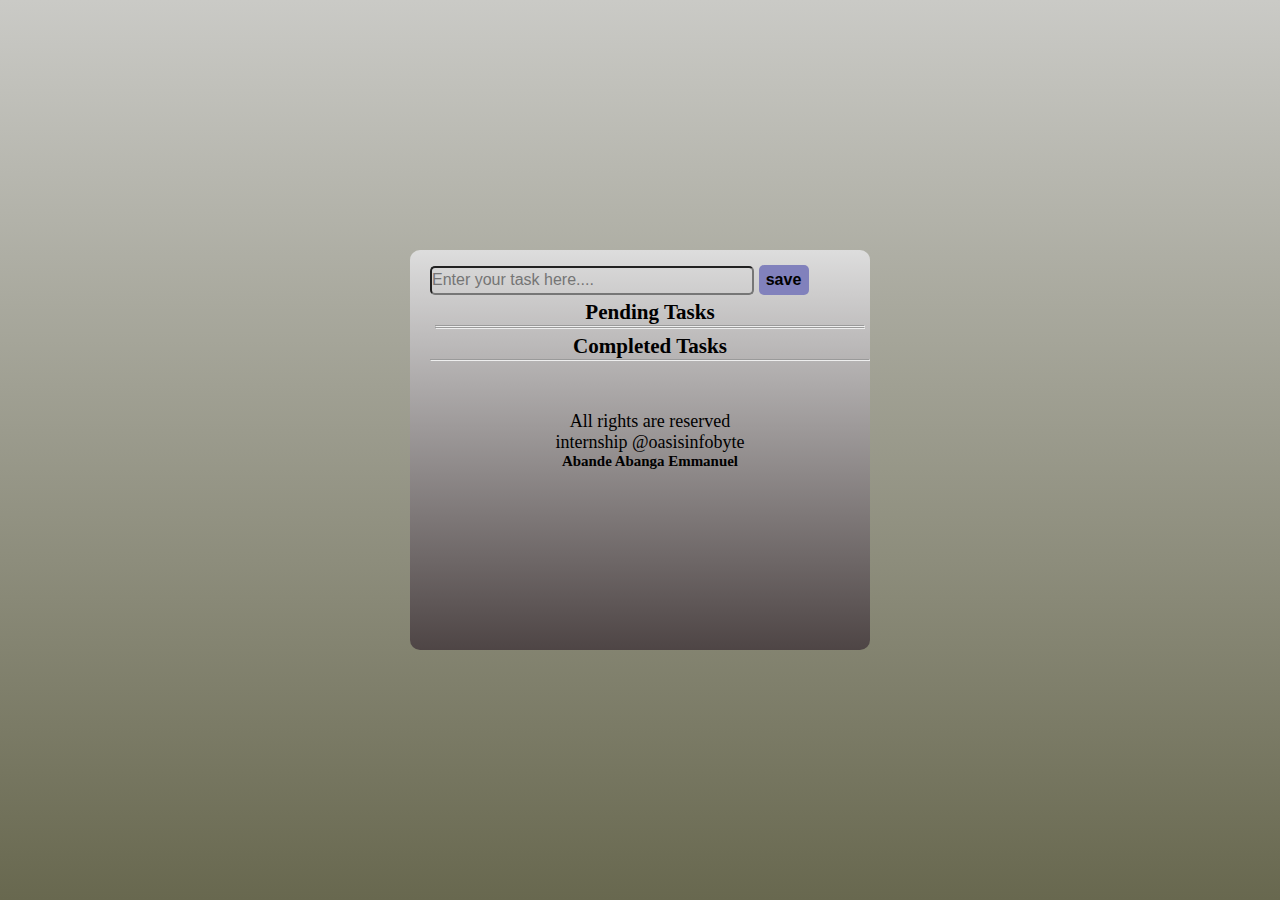
<file: A BASIC TO-DO WEBAPP/index.html>
<!DOCTYPE html>
<html lang="en">
<head>
    <meta charset="UTF-8">
    <meta name="viewport" content="width=device-width, initial-scale=1.0">
    <title>A BASIC TO-DO WEBAPP</title>
    <link rel="stylesheet" href="style.css">
</head>
<body>
    <div class="container">
        <div class="list">
            <input type="text" id="taskInput" autocomplete="off" placeholder="Enter your task here....">
            <span>
                <button id="addTask">save</button>
            </span>
        </div>
        <ol class="incompleteTasks">
            <h3>Pending Tasks</h3><hr><hr>
            <ol id="taskList"></ol>
        </ol>

        <ol class="completedTasks">
            <h3>Completed Tasks</h3><hr>
        </ol>
        <p style="text-align: center; margin-top: 50px;">All rights are reserved</p>
        <p style="text-align: center;">internship @oasisinfobyte</p>
        <h5 style="text-align: center;">Abande Abanga Emmanuel</h5>
    </div>
    <script src="script.js"></script>
</body>
</html>
</file>
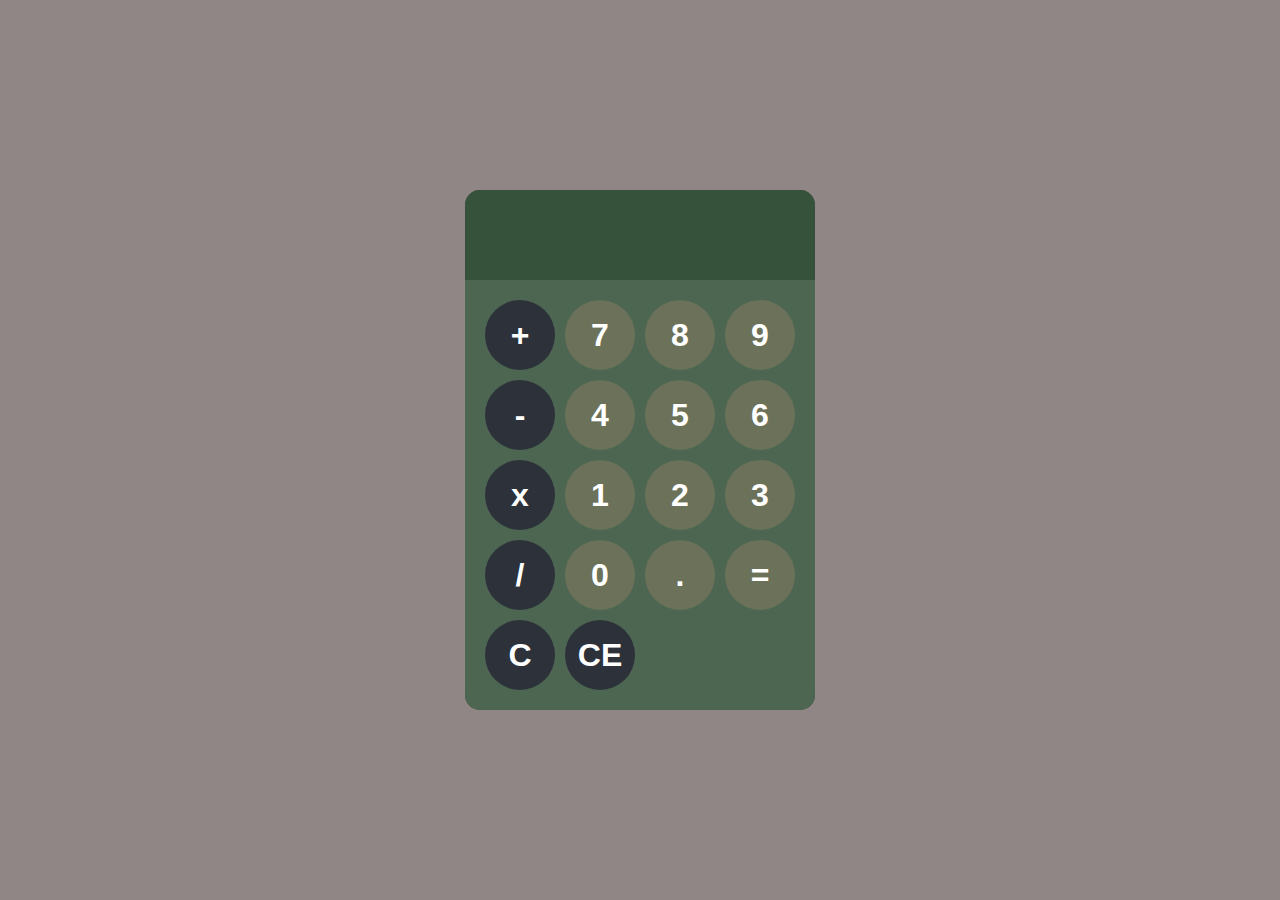
<file: CALCULATOR/index.html>
<!DOCTYPE html>
<html lang="en">
<head>
    <meta charset="UTF-8">
    <meta name="viewport" content="width=device-width, initial-scale=1.0">
    <title>My Calculator|| oasisinfobyte || intern</title>
</head>
<link rel="stylesheet" href="style.css">
<body>
    <div id="container" class="container">
    <input id="display" readonly> 
    <div id="keys" class="keys">
        <button onclick="clickToDisplay('+')" class="operator-btn">+</button>
        <button onclick="clickToDisplay('7')">7</button>
        <button onclick="clickToDisplay('8')">8</button>
        <button onclick="clickToDisplay('9')">9</button>
        <button onclick="clickToDisplay('-')" class="operator-btn">-</button>
        <button onclick="clickToDisplay('4')">4</button>
        <button onclick="clickToDisplay('5')">5</button>
        <button onclick="clickToDisplay('6')">6</button>
        <button onclick="clickToDisplay('*')" class="operator-btn">x</button>
        <button onclick="clickToDisplay('1')">1</button>
        <button onclick="clickToDisplay('2')">2</button>
        <button onclick="clickToDisplay('3')">3</button>
        <button onclick="clickToDisplay('/')" class="operator-btn">/</button>
        <button onclick="clickToDisplay('0')">0</button>
        <button onclick="clickToDisplay('.')">.</button>
        <button onclick="calculate()">=</button>
        <button onclick="clearDisplay()" class="operator-btn">C</button>
        <button onclick="backspace()" class="operator-btn">CE</button>
    </div>
</div>
    <script src="script.js"></script>
</body>
</html>
</file>
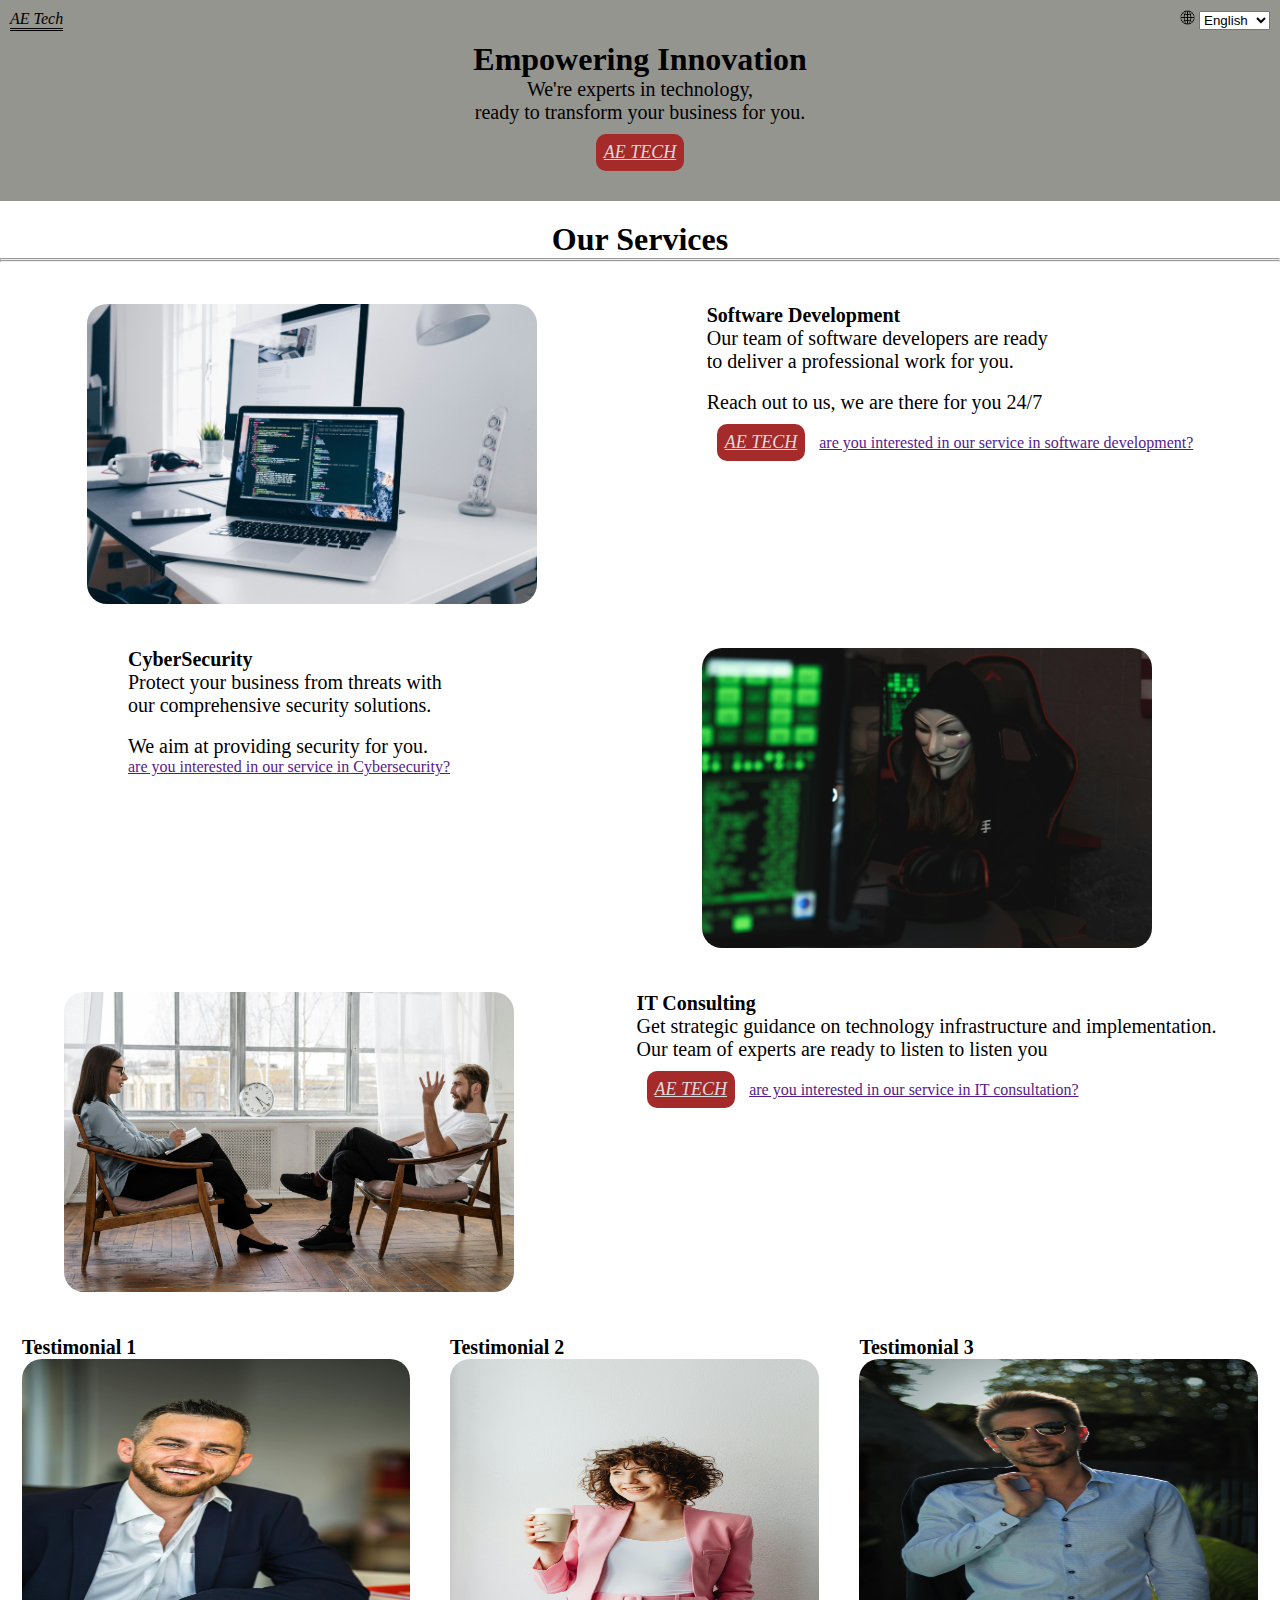
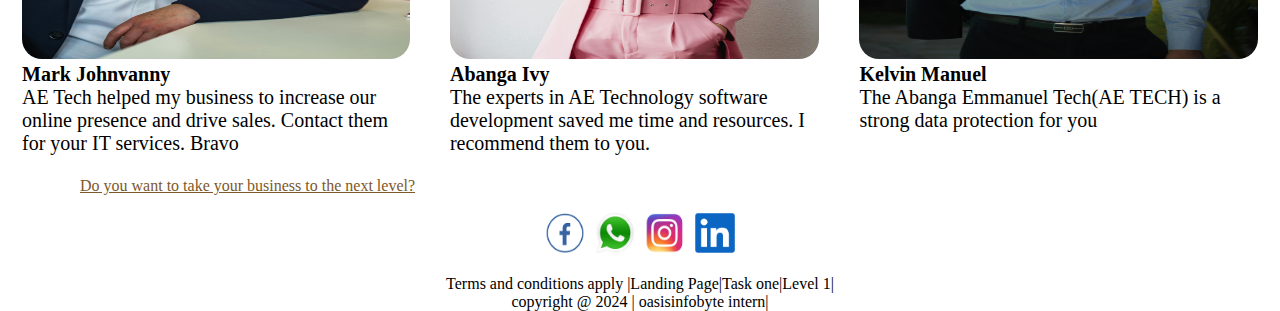
<file: LANDING PAGE/index.html>
<!DOCTYPE html>
<html lang="en">
<head>
    <meta charset="UTF-8">
    <meta name="viewport" content="width=device-width, initial-scale=1.0">
    <title>Landing Page</title>
    <link rel="stylesheet" href="style.css">
</head>
<body>
    <div class="main-container">
        <div class="header">
            <div class="logo"><span>AE Tech</span></div>
            <div class="language"><span><img src="images/icons8-globe-100.png" alt=""></span>
                <select name="language" id="">
                    <option value="">English</option>
                    <option value="">Spanish</option>
                    <option value="">Chinese</option>
                    <option value="">French</option>
                    <option value="">Hindi</option>
                </select>
            </div>
        </div>
        <div class="page1">
            <h1>Empowering Innovation</h1>
            <p>We're experts in technology, <br> ready to transform your business for you.</p>
            <button><a href="index.html">AE TECH</a></button>
        </div>
    </div>
    <table>
        <tr>
            <td>
                <img src="images/software.jpg" alt="there is an image here;    if there is no image, please wait for soome time or you dont have data bundle">
            </td>
            <div class="services">Our Services</div><hr>
            <td>
                <h4>Software Development</h4>
                <p>Our team of software developers are ready <br> to deliver a professional work for you.</p><br>
                <p>Reach out to us, we are there for you 24/7</p>
                <button><a href="index.html">AE TECH</a></button>
                <a href="">are you interested in our service in software development?</a>
            </td>
        </tr>
        <tr>
            <td>
                <h4>CyberSecurity</h4>
                <p>Protect your business from threats with <br> our comprehensive security solutions.</p><br>
                <p>We aim at providing security for you.</p>
                <a href="">are you interested in our service in Cybersecurity?</a>
            </td>
            <td>
                <img src="images/cyber-security.jpg" alt="No image or insufficient bundle">
            </td>
        </tr>
        <tr>
            <td>
                <img src="images/it-consult.jpg" alt="there is an image here;    if there is no image, please wait for soome time or you dont have data bundle">
            </td>
            <td>
                <h4>IT Consulting</h4>
                <p>Get strategic guidance on technology infrastructure and implementation. <br>Our team of experts are ready to listen to listen you</p>
                <button><a href="index.html">AE TECH</a></button>
                <a href="">are you interested in our service in IT consultation?</a>
            </td>
        </tr><hr>
        <tr>
            <td>
                <h4>Testimonial 1</h4>
                <img src="images/testimonial1.jpg" alt="welcome">
                <h4>Mark Johnvanny</h4>
                <p>AE Tech helped my business to increase our 
                    <br> online presence and drive sales. Contact them for your IT services. Bravo</p>
            </td>
            <td>
                <h4>Testimonial 2</h4>
                <img src="images/testimonial2.jpg" alt="welcome">
                <h4>Abanga Ivy</h4>
                <p>The experts in AE Technology software <br>development saved me time and resources. I recommend them to you.</p>
            </td>
            <td>
                <h4>Testimonial 3</h4>
                <img src="images/testimonial3.jpg" alt="welcome">
                <h4>Kelvin Manuel</h4>
                <p>The Abanga Emmanuel Tech(AE TECH) is a strong data protection for you</p>
            </td>
        </tr>
    </table>
    <a href="index.html" style="color: rgb(125, 88, 41); padding-left: 80px;">Do you want to take your business to the next level?</a>
    <footer>
        <div class="socialmedia">
            <a href="https://www.fb.com/L/6Lp1kJRRR"><img src="images/fb-logo.png" alt=""></a>
            <a href="https://wa.me/233558814002"><img src="images/whatsapp-logo.jpg" alt=""></a>
            <a href=""><img src="images/insta-logo.jpg" alt=""></a>
            <a href="https://www.linkedin.com/in/emmanuel-abanga-b82267262"><img src="images/linkedIn.png" alt=""></a>
        </div>
        <div class="terms">Terms and conditions apply |Landing Page|Task one|Level 1|</div>
        <div class="copyright">copyright @ 2024 | oasisinfobyte intern|</div>
    </footer>
</body>
</html>
</file>
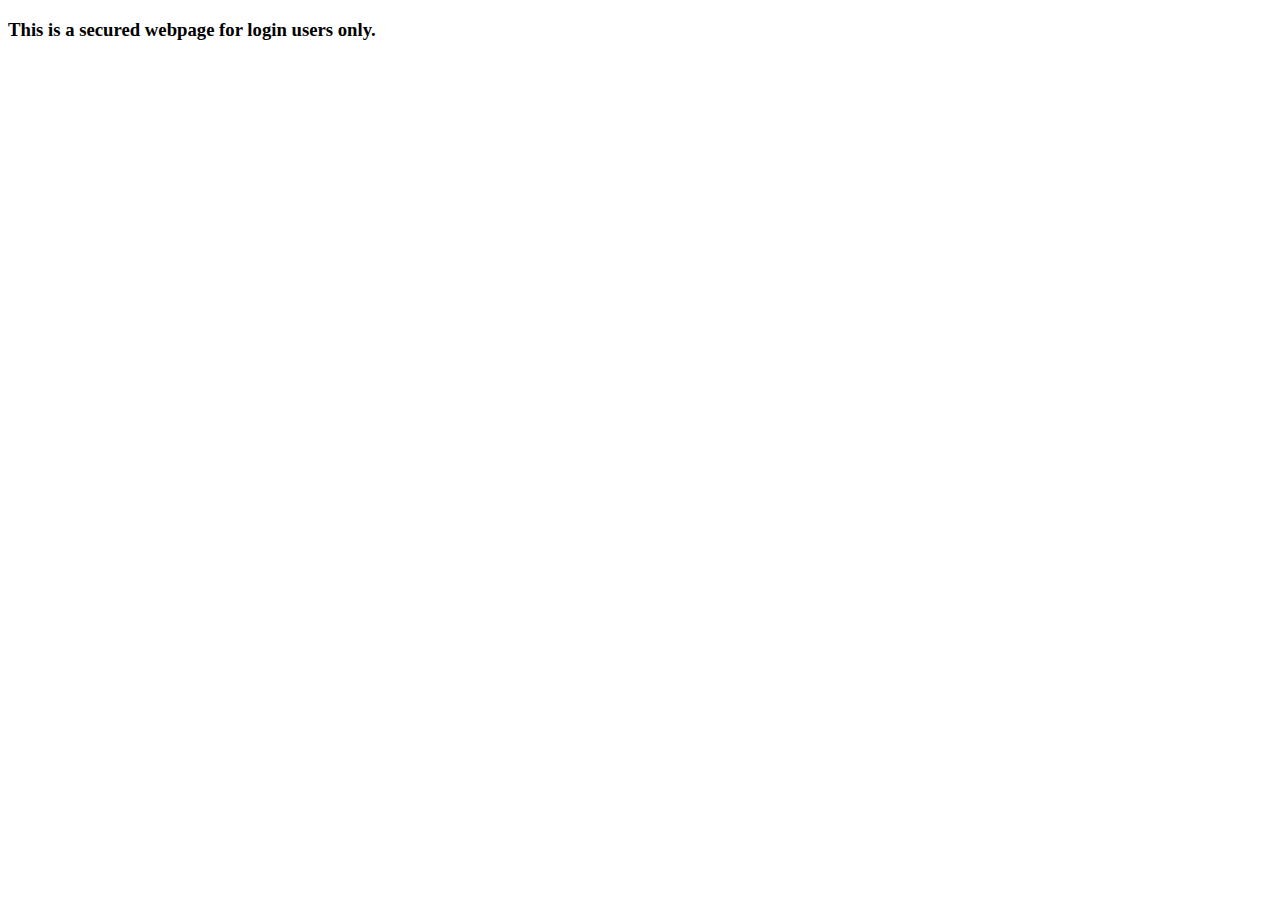
<file: LOGIN AUTHENTICATION/index.html>
<!DOCTYPE html>
<html lang="en">
<head>
    <meta charset="UTF-8">
    <meta name="viewport" content="width=device-width, initial-scale=1.0">
    <title>Secured webpage</title>
</head>
<body>
    <h3>This is a secured webpage for login users only.</h3>
</body>
</html>
</file>
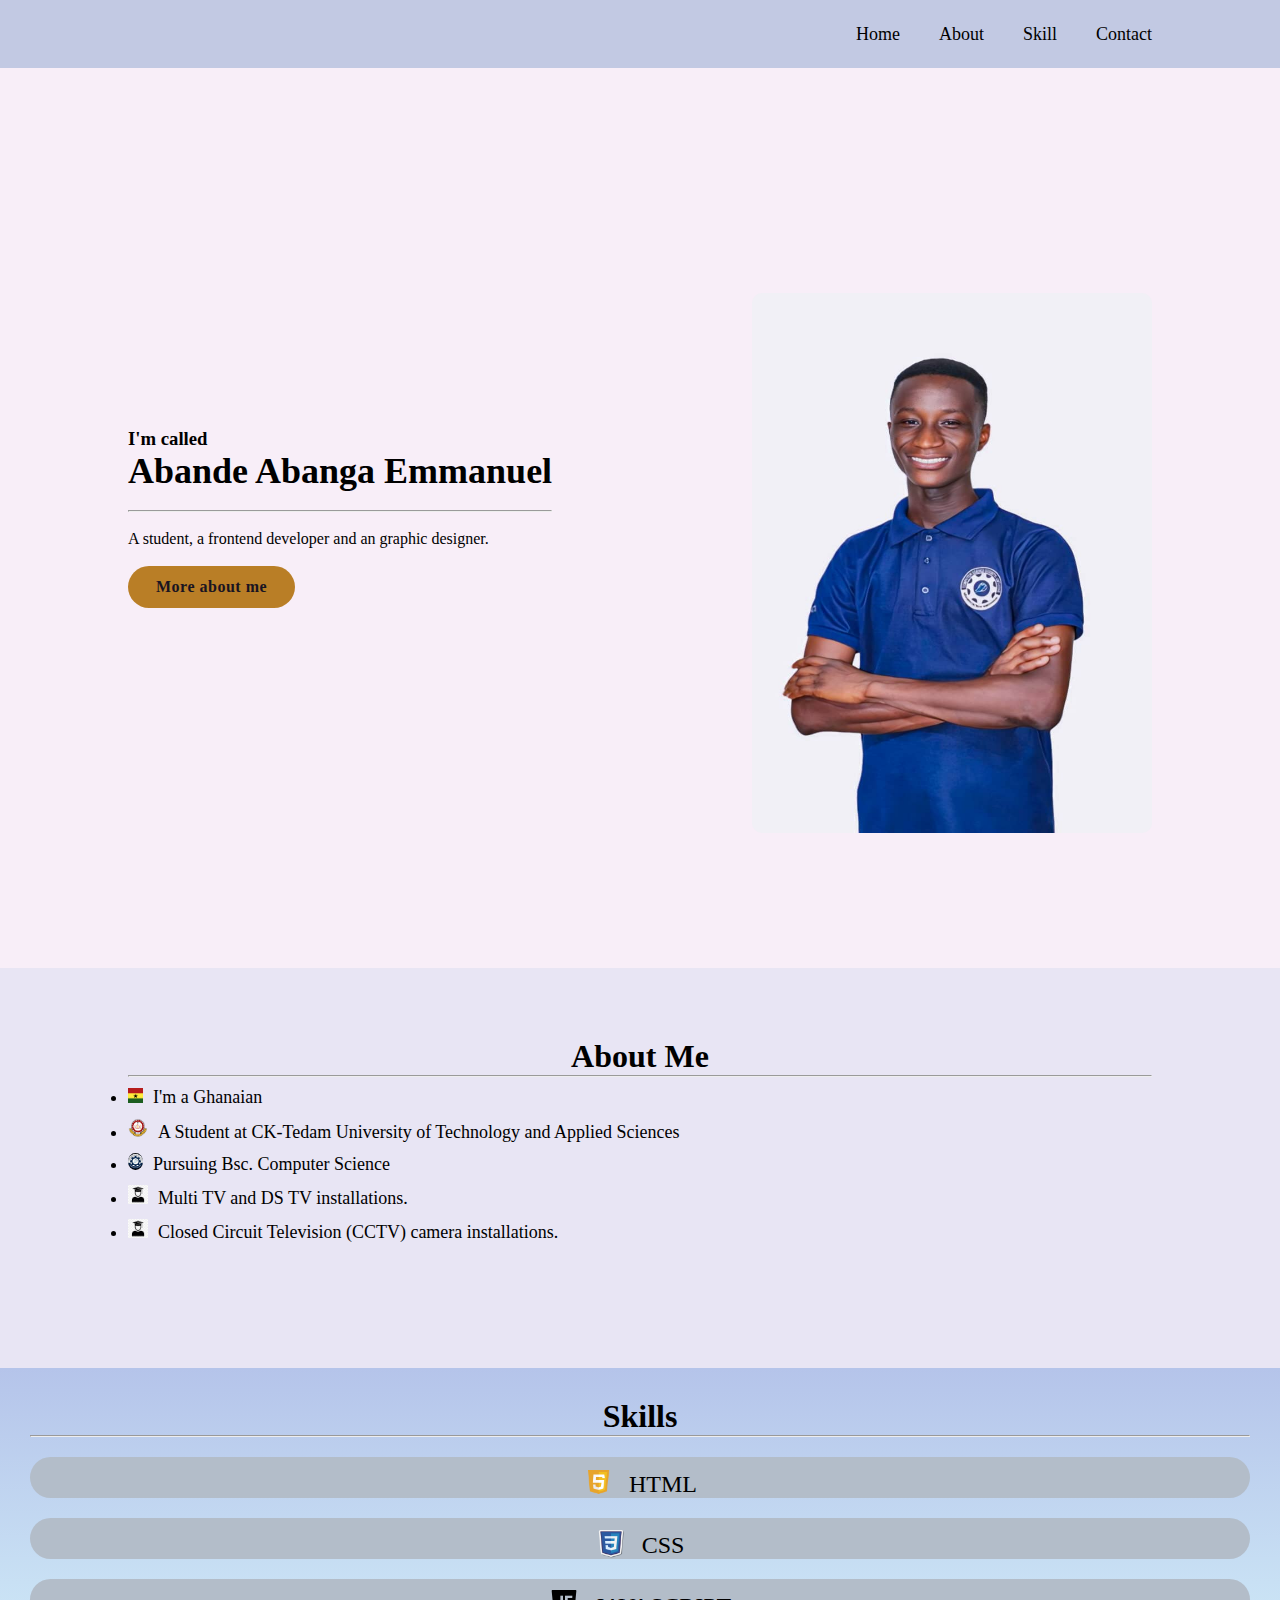
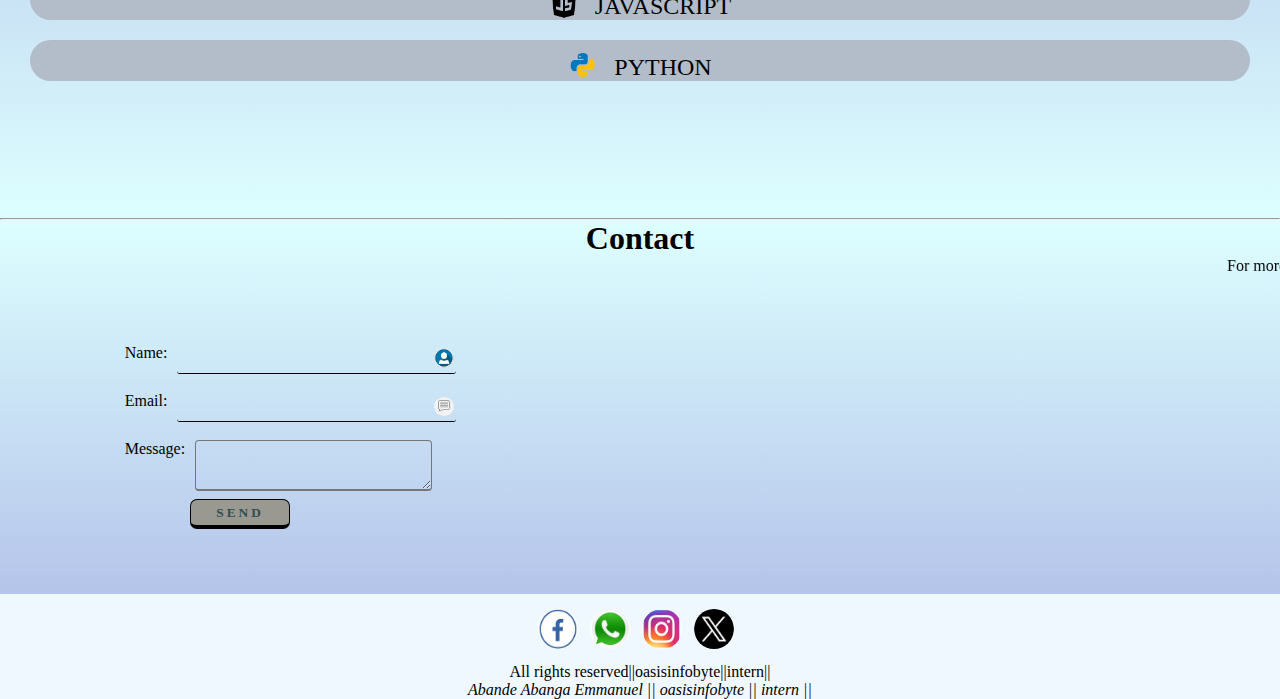
<file: PORTFOLIO/index.html>
<!DOCTYPE html>
<html lang="en">
<head>
    <meta charset="UTF-8">
    <meta name="viewport" content="width=device-width, initial-scale=1.0">
    <title>My portfolio</title><link rel="stylesheet" href="style.css">
</head>
<body>
    <header class="header">
        <a href="#" class="logo">AE</a>

        <nav class="navbar">
            <a href="index.html">Home</a>
            <a href="#">About</a>
            <a href="">Skill</a>
            <a href="">Contact</a>  
        </nav>
    </header>
    <section class="home">
        <div class="home-content">
            <h3>I'm called</h3>
            <h1>Abande Abanga Emmanuel</h1><br><hr><br>
            <p>A student, a frontend developer and an graphic designer.</p><br>
            <a href="" class="btn-box">More about me</a>
        </div> 
        <div class="picture">
            <img src="images/IMG-20240412-WA0023.jpg" alt="">
        </div>
    </section>
    <!-- ABOUT ME -->
    <div class="about">
        <h1>About Me</h1><hr>
        <ul id="list_of_about">
            <li><span><img src="images/gh-flag.jpg" style="width:15px" alt=""></span>I'm a Ghanaian</li>
            <li><span><img src="images/CK-LOGO.png" alt=""></span>A Student at CK-Tedam University of Technology and Applied Sciences</li>
            <li><span><img src="images/css-logo.jpg" style="width:15px;border-radius: 50%;" alt=""></span>Pursuing Bsc. Computer Science</li>
            
            <li><span><img src="images/stud logo.png" alt=""></span>Multi TV and DS TV installations.</li>
            <li><span><img src="images/stud logo.png" alt=""></span>Closed Circuit Television (CCTV) camera installations.</li>
        </ul>
    </div>

    <div class="skills">
        <h1>Skills</h1><hr style="background-color:blue; height:2px;">
        <ul>
            <li>
                <span>
                    <img src="images/html logo.png" alt="">
                </span>HTML
            </li>
            <li>
                <span>
                    <img src="images/css logo.png" alt="">
                </span>CSS
            </li>
            <li>
                <span>
                    <img src="images/js logo.png" alt="">
                </span> JAVASCRIPT
            </li>
            <li>
                <span>
                    <img src="images/python logo.png" alt="">
                </span> PYTHON
            </li>
        </ul>
    </div><hr>
    <div class="contact-through-email">
        <h1 style="text-align: center;">Contact</h1>
        <marquee behavior="" direction="">For more enquiries you can send an e-mail message by filling the form below.</marquee>
        <div id="container">
            <form action="" method="post">
                <div class="heading">
                <div class="details">
                    <label for="name">Name:</label><br>
                        <input type="name" id="name" name="name" autocomplete="off" required>
                        <span><img src="images/user1.png" alt=""></span>
                </div><br>

                <div class="details">
                    <label for="email">Email:</label><br>
                    <input type="email" id="email" name="email" autocomplete="off" required>
                    <span><img src="images/message.jpg" alt=""></span>
                </div><br>
    
                <div class="details">
                    <label for="message">Message:</label><br>
                    <textarea name="" id="" cols="30" rows="3" required></textarea>
                </div><br>
    
                <button type="submit"><span class="thick">SEND</span></button>
                </div>
            </form>
        </div>
    </div>
    <div class="contact-logos" style="justify-content: center; text-align: center; background-color: aliceblue;">
        <a href="#"><img src="images/fb-logo.png" alt=""></a>
        <a href="#"><img src="images/whatsapp-logo.jpg" alt=""></a>
        <a href="#"><img src="images/insta-logo.jpg" alt=""></a>
        <a href="#"><img src="images/x-logo1.png" alt=""></a>
        <p>All rights reserved||oasisinfobyte||intern||</p>
        <p><i>Abande Abanga Emmanuel || oasisinfobyte || intern ||</i></p>
    </div>
</body>
</html>
</file>
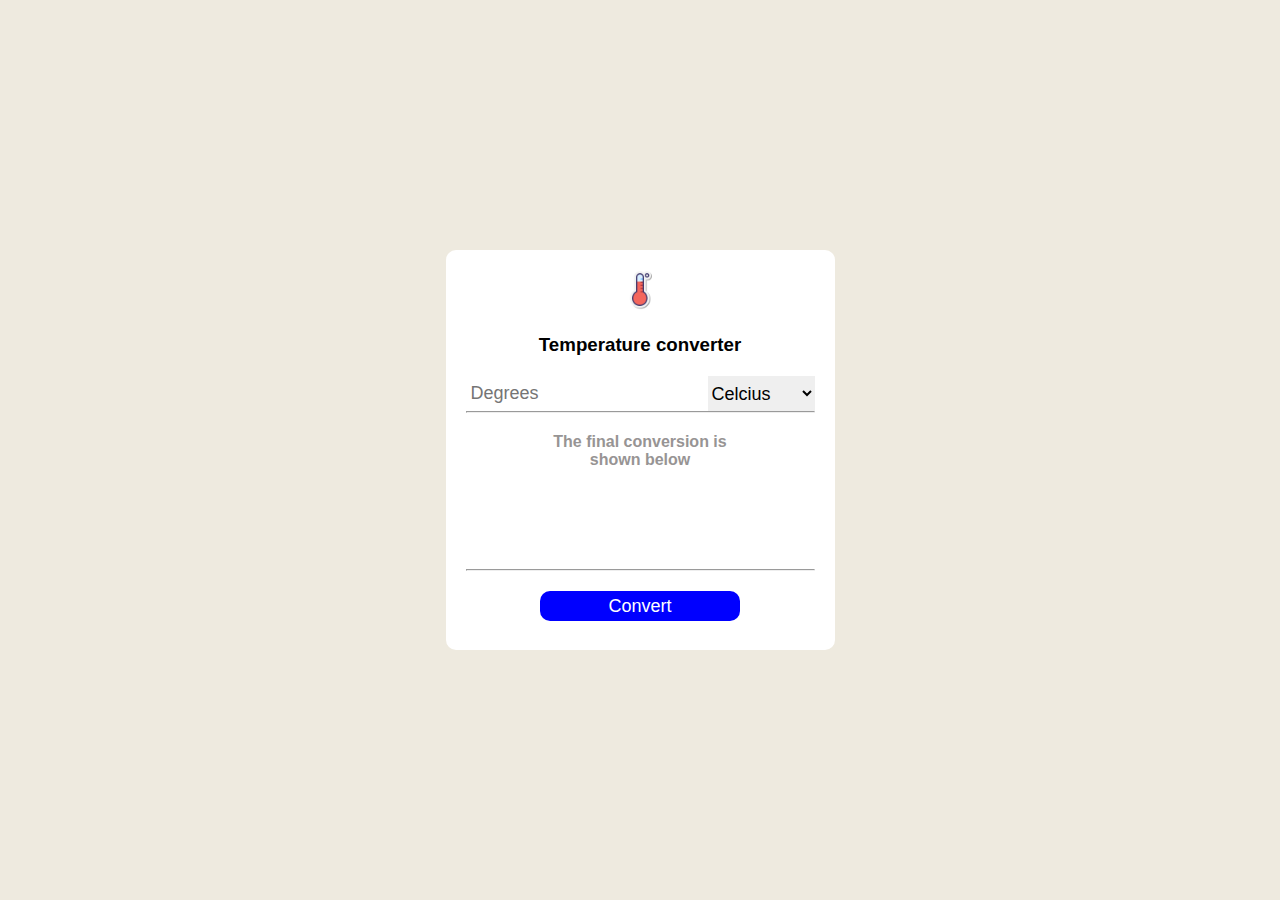
<file: TEMPERATURE CONVERTER WEBSITE/index.html>
<!DOCTYPE html>
<html lang="en">
<head>
    <meta charset="UTF-8">
    <meta name="viewport" content="width=device-width, initial-scale=1.0">
    <title>TEMPERATURE CONVERTER WEBSITE</title>
    <link rel="stylesheet" href="style.css">
</head>
<body>
    <form action="">
    <div class="logo">
        <img src="images/icons8-temperature-high-100.png" alt="">
    </div>
    <h3>Temperature converter</h3>
    <div class="content">
        <input type="number" id="temperature" placeholder="Degrees" autocomplete="off">
        <select id="temperature_unit">
            <option value="celcius" id="celcius">Celcius</option>
            <option value="fahrenheit" id="fahrenheit">Fahrenheit</option>
        </select>
    </div>
    <hr>
    <h5>The final conversion is <br>shown below</h5>
    <p id="finalTemp"></p><hr>
    <input type="button" onclick="submitButton()" value="Convert" id="convert">
   </form>

    <script>
        function submitButton(){
            const temperature =  document.getElementById("temperature").value;
            const temperature_unit = document.getElementById("temperature_unit").value;
            
            if (temperature_unit == "celcius") {
                finalTemp = temperature*(9/5)+32;
                document.getElementById("finalTemp").innerHTML = finalTemp + " ℉";
            }else if(temperature_unit == "fahrenheit"){
                finalTemp = (temperature-32)*(5/9);
                document.getElementById("finalTemp").innerHTML = finalTemp + " ℃";
            }
        }
    </script>
</body>
</html>
</file>
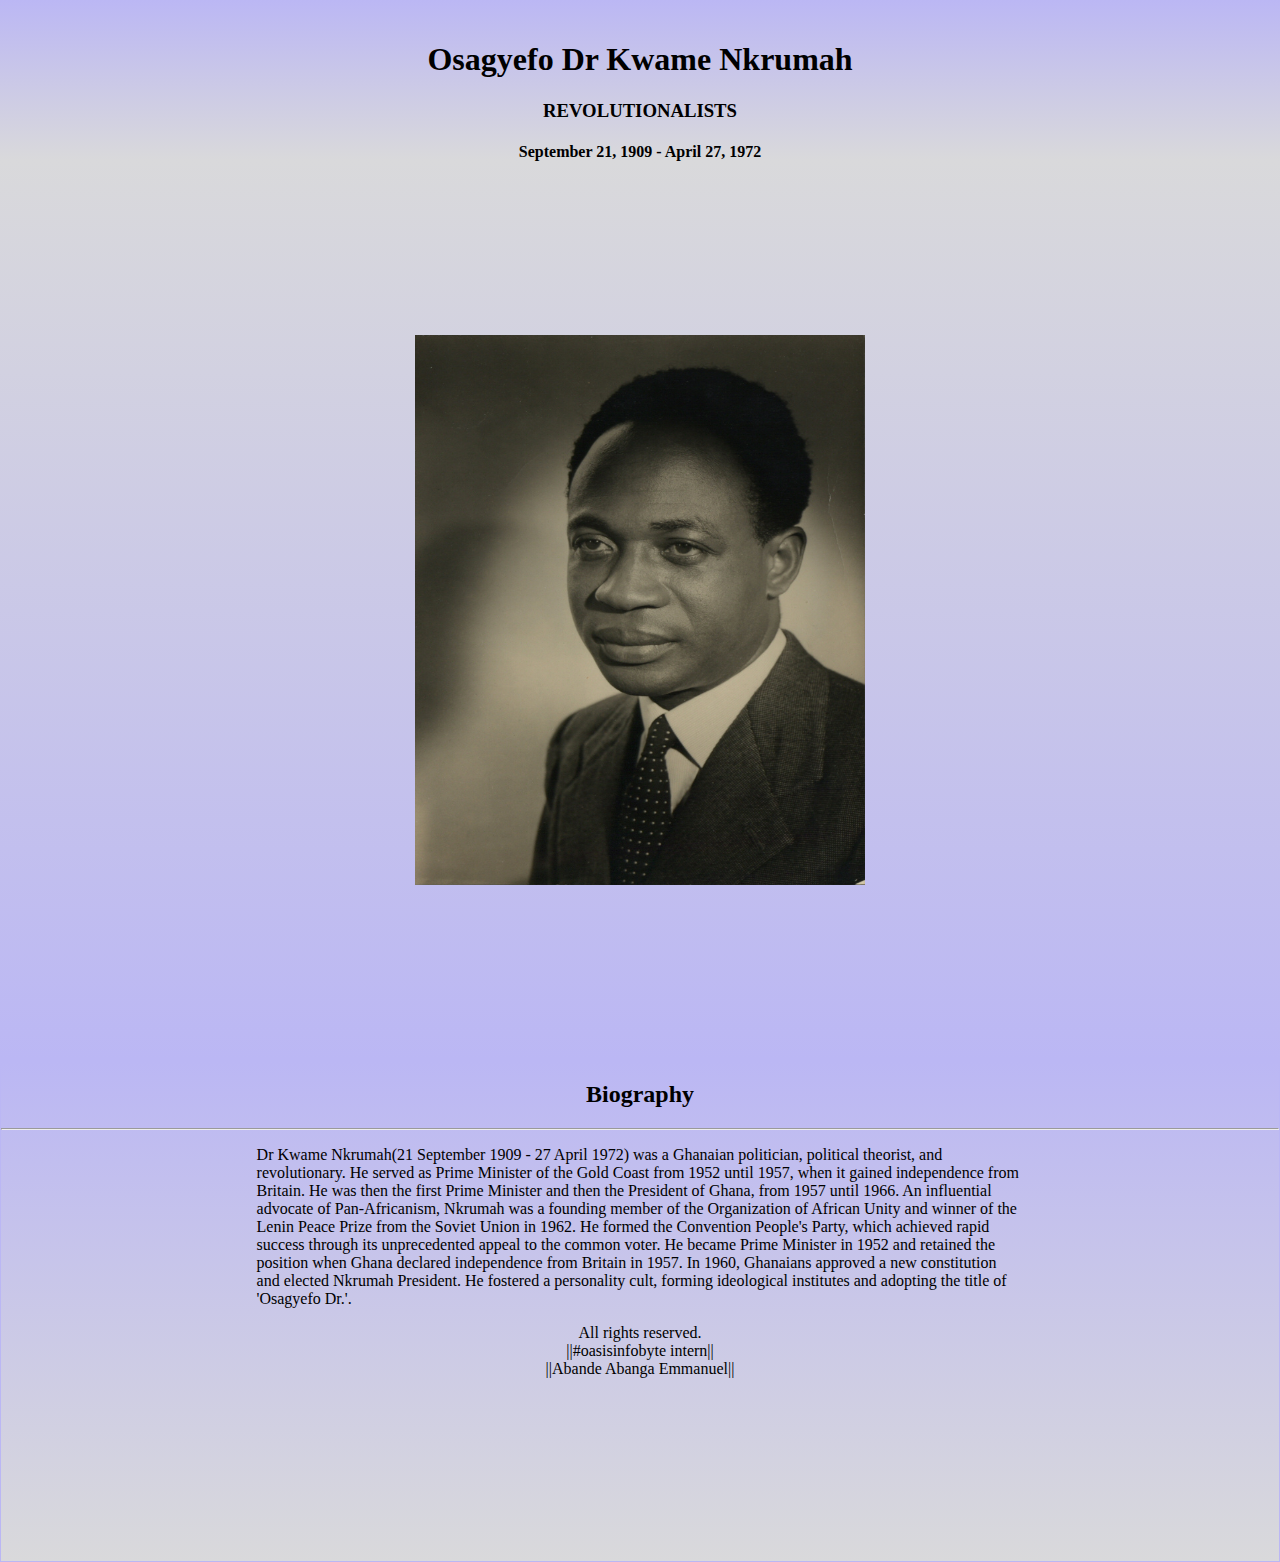
<file: TRIBUTE PAGE/index.html>
<!DOCTYPE html>
<html lang="en">
<head>
    <meta charset="UTF-8">
    <meta name="viewport" content="width=device-width, initial-scale=1.0">
    <title>Tribute Page</title>
    <link rel="stylesheet" href="style.css">
</head>
<body>
    <div class="tribute">
        <div class="heading">
            <h1>Osagyefo Dr Kwame Nkrumah</h1>
            <h3>REVOLUTIONALISTS</h3>
            <h4>September 21, 1909 - April 27, 1972</h4>
        </div>
        <div class="image">
            <img src="images/kwame-nkrumah.jpg" alt="">
        </div>
        <div class="biography">
                <h2 style="text-align: center;">Biography</h2><hr>
            <p>
                Dr Kwame Nkrumah(21 September 1909 - 27 April 1972) was a Ghanaian politician, political theorist, and revolutionary. He served as Prime Minister of the Gold Coast from 1952 until 1957, when it gained independence from Britain.
                He was then the first Prime Minister and then the President of Ghana, from 1957 until 1966. An influential advocate of Pan-Africanism, Nkrumah was a founding member of the Organization of African 
                Unity and winner of the Lenin Peace Prize from the Soviet Union in 1962.
                He formed the Convention People's Party, which achieved rapid success through its unprecedented appeal to the common voter. He became Prime Minister in 1952 
                and retained the position when Ghana declared independence from Britain in 1957. In 1960, Ghanaians approved a new constitution and elected Nkrumah President.
                He fostered a personality cult, forming ideological institutes and adopting the title of 'Osagyefo Dr.'. 
            </p>
            <p style="text-align: center;">All rights reserved. <br> ||#oasisinfobyte intern|| <br>||Abande Abanga Emmanuel||</p>            
        </div>
    </div>
</body>
</html>
</file>
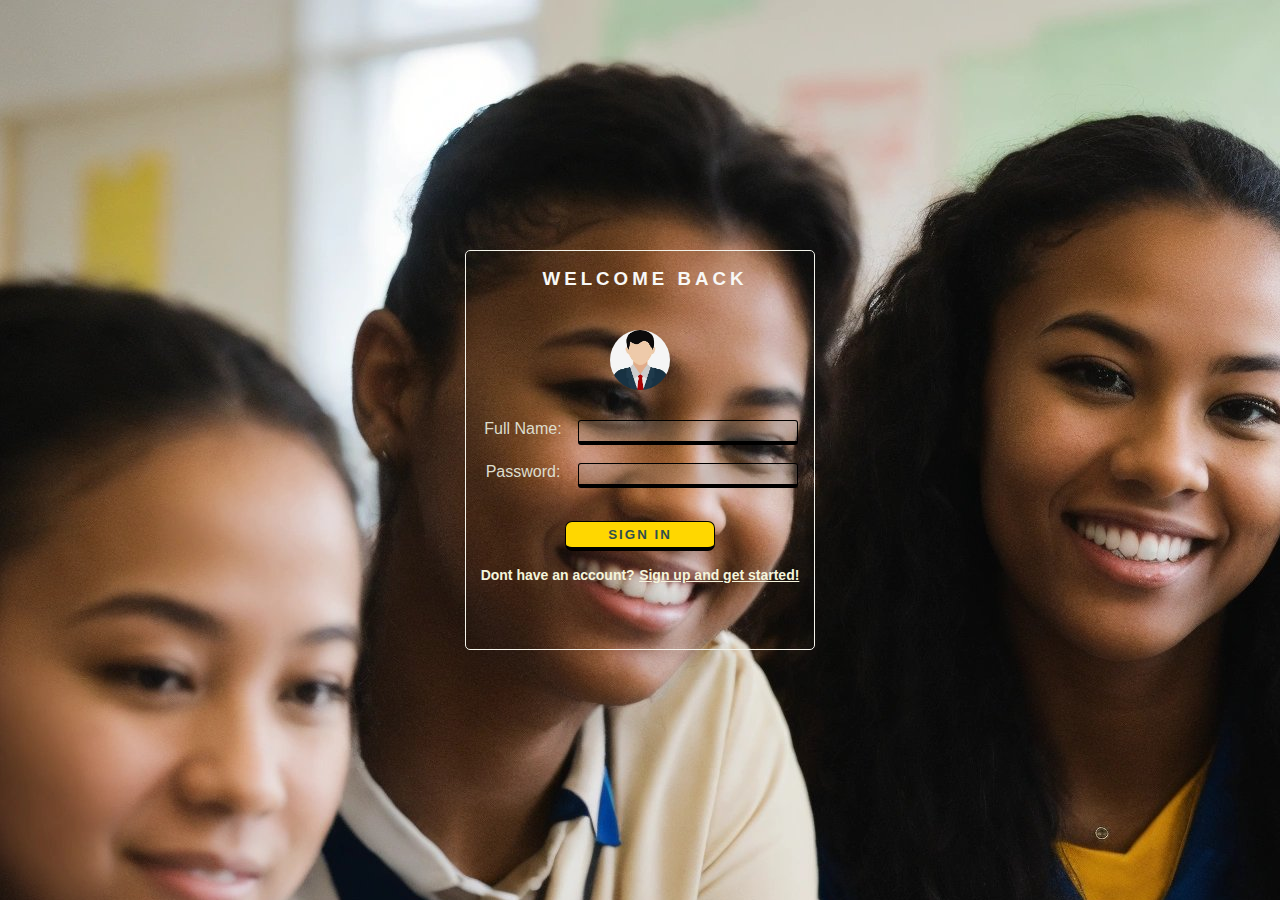
<file: LOGIN AUTHENTICATION/signin.html>
<!DOCTYPE html>
<html lang="en">
<head>
    <meta charset="UTF-8">
    <meta name="viewport" content="width=device-width, initial-scale=1.0">
    <title>SIGN IN</title>
    <link rel="stylesheet" href="style.css">
    <link rel="stylesheet" href="signin.css">
</head>
<body>
    <div id="container">
        <form action="">
            <div class="heading">
                <h3>WELCOME BACK</h3>
            </div>
            <div class="profilepic">
                <img src="images/images.jpg" alt="No picture">
            </div>
            <div class="namepassword">
                <label for="name">Full Name:</label><br>
                    <input type="name" id="name" autocomplete="off" required>
            </div><br>

            <div class="namepassword">
                <label for="password">Password:</label><br>
                    <input type="password" id="password" autocomplete="off" required>
            </div><br>

            <button type="button" onclick="saveData()">SIGN IN</button>
        </form>
        <div class="signup">
            <span>Dont have an account?</span>
            <a href="signup.html">Sign up and get started!</a>
        </div>
    </div>
    <script>
        function saveData(){
            let name, password;
            name = document.getElementById("name").value;
            password = document.getElementById("password").value;

            let user_details = new Array();
            user_details = JSON.parse(localStorage.getItem("users"))?JSON.parse(localStorage.getItem("users")):[]
            if (user_details.some((v)=>{
                return v.name == name && v.password == password
            })){
                alert("login successful")
                let current_user = user_details.filter((v)=>{
                    return v.name == name && v.password == password
                })[0]

                localStorage.setItem("name", current_user.name);
                localStorage.setItem("password", current_user.password);
                window.location.href= "index.html";
            }
            else{
                alert("login failed, enter a valid username and password")
            }
        }
    </script>
</body>
</html>
</file>
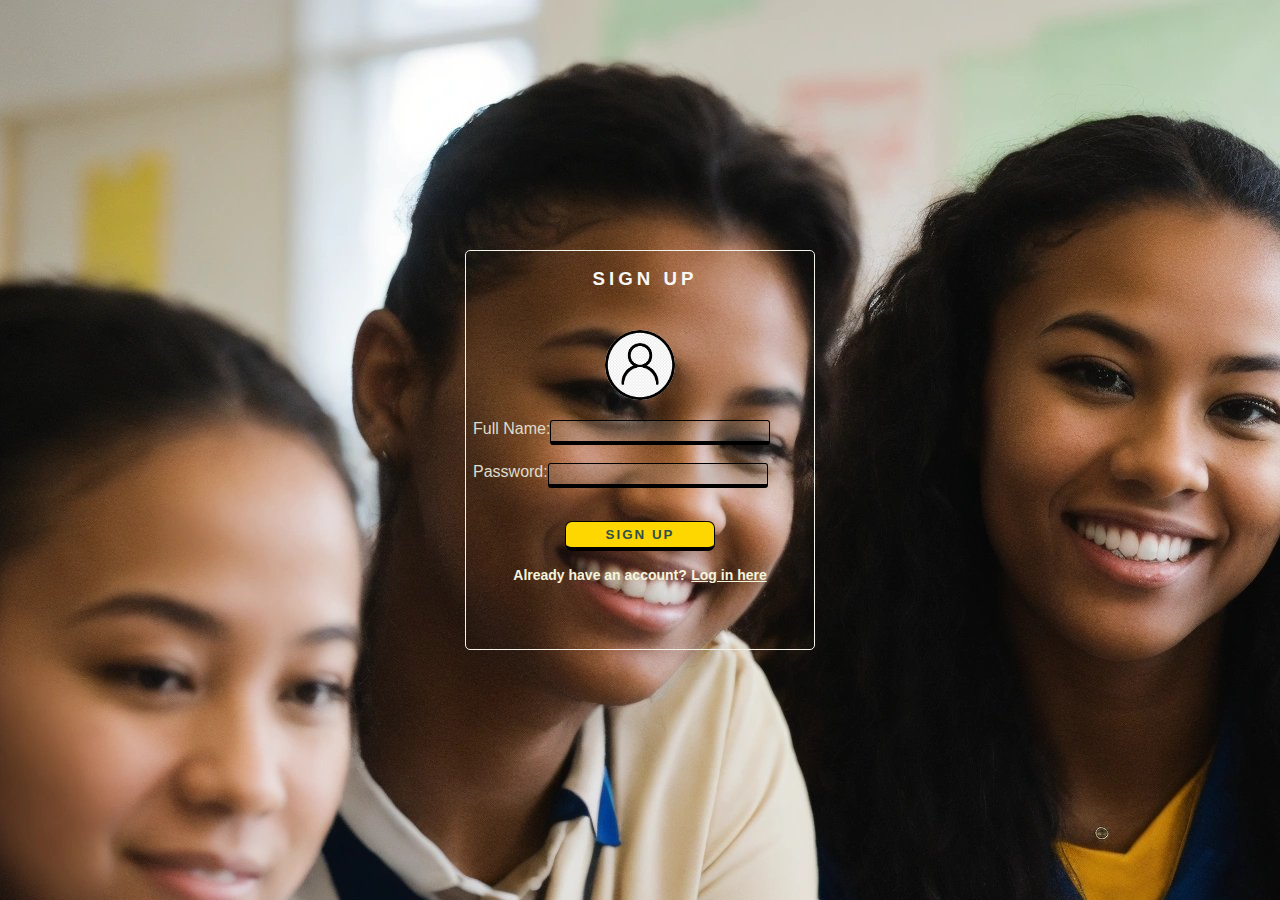
<file: LOGIN AUTHENTICATION/signup.html>
<!DOCTYPE html>
<html lang="en">
<head>
    <meta charset="UTF-8">
    <meta name="viewport" content="width=device-width, initial-scale=1.0">
    <title>SIGN UP</title>
    <link rel="stylesheet" href="style.css">
    <link rel="stylesheet" href="signup.css">
</head>
<body>
    <div id="container">
        <form action="#">
            <div class="heading">
                <h3>SIGN UP</h3>
            </div>
            <div class="profilepic">
                <img src="images/logoi.png" alt="No picture">
            </div>

            <div class="namepassword">
                <label for="name">Full Name:</label><br>
                    <input type="name" id="name" name="name" autocomplete="off" required>
            </div><br>

            <div class="namepassword">
                <label for="password">Password:</label><br>
                    <input type="password" id="password" name="password" required>
            </div><br>

            <button type="button" onclick="saveData()">SIGN UP</button>
        </form>
        <div class="signin">
            <span>Already have an account?</span>
            <a href="signin.html">Log in here</a>
        </div>
    </div>
    <script>
        function saveData(){
            let name, password;
            name = document.getElementById("name").value;
            password = document.getElementById("password").value;


            let user_details = new Array();
            user_details = JSON.parse(localStorage.getItem("users"))?JSON.parse(localStorage.getItem("users")):[]
            if (user_details.some((v)=>{
                return v.name==name
            })){
                alert("Name is taken already");
            }
            else if (user_details.some((v)=>{
                return v.name==""
            })){
                alert("Enter a name and a password");
            }
            else{
                user_details.push({
                    "name":name,
                    "password":password
                })
                localStorage.setItem("users", JSON.stringify(user_details))
            }
        };
    </script>
</body>
</html>
</file>
<file: A BASIC TO-DO WEBAPP/style.css>
*{
    padding: 0;
    margin: 0;
}
body{
    width: 100%;
    height: 100vh;
    display: flex;
    justify-content: center;
    align-items: center;
    background: linear-gradient(rgb(202, 202, 198),rgb(104, 104, 79));
}
.container{
    width: 440px;
    min-height: 400px;
    font-size: 18px;
    padding-left: 20px;
    background: linear-gradient(#ddd,rgb(78, 69, 69));
    border-radius: 10px;
}
.list{
    margin-top: 15px;
}


#taskInput{
    width: 320px;
    height: 25px;
    background: transparent;
    border-radius: 5px;
    font-size: 16px;
}
#addTask{
    width: 50px;
    height: 30px;
    font-size: 16px;
    font-weight: bold;
    background-color: rgb(129, 129, 188);
    border: 0;
    border-radius: 5px;
}
#addTask:hover{
    background-color: rgb(101, 101, 254);
}
#addTask:active{
    background-color: rgb(110, 110, 113);
}

/* LIST */
.incompleteTasks{
    margin: 5px;
} 
.incompleteTasks li{
    margin-top: 10px;
    padding: 5px;
    background-color: rgb(172, 134, 126);
    border-radius: 10px;
}
.completedTasks li{
    margin-top: 10px;
    padding: 5px;
    background-color: rgb(114, 245, 165);
    border-radius: 10px;
}
h3{
    text-align: center;
}
</file>
<file: CALCULATOR/style.css>
body{
    margin: 0;
    display: flex;
    height: 100vh;
    background-color: rgb(145, 134, 134);
    justify-content: center;
    align-items: center;
}
#display{
    width: 100%;
    height: 50px;
    font-size: 3rem;
    padding: 20px;
    text-align: left;
    border: none;
    color: #fff;
    font-weight: bold;
    background: rgb(55, 82, 59);
}
.container{
    background: rgb(56, 70, 59);
    border-radius: 15px;
    max-width: 350px;
    overflow: hidden;
}
.keys{
    display: grid;
    grid-template-columns: repeat(4,1fr);
    gap: 10px;
    padding: 20px;
    background: rgb(77, 102, 82);
}
.keys button{
    width: 70px;
    height: 70px;
    font-size: 32px;
    background-color: rgb(108, 114, 90);
    color: #fff;
    font-weight: bold;
    border: none;
    border-radius: 50%;
    cursor: pointer;
    overflow: hidden;
}
button:hover{
    background-color: rgb(74, 74, 53);
}
button:active{
    background-color: rgb(166, 170, 154);
}
.keys .operator-btn{
    background-color: rgb(44, 49, 58);
}
.keys .operator-btn:hover{
    background-color: rgb(105, 136, 202);
}
.keys .operator-btn:active{
    background-color: rgb(166, 170, 154);
}
</file>
<file: LANDING PAGE/style.css>
*{
    padding: 0;
    margin: 0;
    box-sizing: border-box;
}
.main-container{
    background: rgb(149, 149, 144);
    padding-bottom: 20px;
}
.header{
    display: flex;
    justify-content: space-between;
    padding: 10px;
}
.language span img{
    width: 15px;
}
.page1{
    justify-items: center;
    text-align: center;
}
.logo{
    font-family: impact;
    font-style: italic;
    border-bottom-style: double;
}
button{
    font-size: 18px;
    margin: 10px;
    padding: 8px;
    border: none;
    border-radius: 10px;
    background-color: brown;
    color: #fff;
    cursor: pointer;
}
button a{
    color: #dddada;
    font-family: impact;
    font-style: italic;
}
button:hover{
    background-color: rgb(116, 59, 59);
}
button:active{
    background-color: rgb(129, 110, 110);
}

table{
    margin-top: 20px;
    width: 100%;
}
table tr{
    justify-content: space-around;
    display: flex;
}
td{
    margin: 10px;
    padding: 10px;
}
td img{
    width: 100%;
    max-height: 300px;
    border-radius: 20px;
    cursor: pointer;
    transition: .9s;
    animation: slideRight 1s ease forwards;
}
td img:hover{
    border-radius: 60px;
}

@keyframes slideRight {
0%{
    transform: translateX(-200px);
    opacity: 0;
}
100%{
    transform: translateX(0px);
    opacity: 1;
}
}
@keyframes slideTop {
0%{
    transform: translateY(-200px);
    opacity: 0;
}
100%{
    transform: translateY(0px);
    opacity: 1;
}
}
/* services */
.services{
    font-size: 2rem;
    font-weight: bold;
    text-align: center;
    margin-top: 20px;
}
footer{
    justify-content: center;
    text-align: center;
}
.socialmedia{
    height: 80px;
    display: flex;
    align-items: center;
    justify-content: center;
}
.socialmedia img{
    width: 50px;
    height: 50px;
    padding: 5px;
    cursor: pointer;
}

/* MEDIA QUERIES */
@media only screen and (min-width: 600px) {
h4, p{
    font-size: 20px;
}
}
</file>
<file: PORTFOLIO/style.css>
*{
    margin: 0;
    padding: 0;
    box-sizing: border-box;
    font-family: 'Times New Roman', Times, serif;
}
body{
    color: #000000;
    background-color: #c2c9e3;
}
.header{
    top: 0;
    left: 0;
    width: 100%;
    padding: 20px 10%;
    background: transparent;
    display: flex;
    justify-content: space-between;
    align-items: center;
    z-index: 100;
}
.logo{
    position: relative;
    font-size: 25px;
    font-style: italic;
    color: #000;
    text-decoration: none;
    font-weight: 800;
    cursor: default;
    opacity: 0;
    animation: slideRight 1s ease forwards;
}
.navbar a{
    display: inline-block;
    font-size: 18px;
    color: #000;
    text-decoration: none;
    font-weight: 500;
    margin-left: 35px;
    transition: .3s;
    animation: slideTop 1s ease forwards;
}
.navbar a:hover{
    color: rgb(131, 113, 233);
}
.home{
    position: relative;
    width: 100%;
    justify-content: space-between;
    height: 100vh;
    background: rgb(248, 238, 248);
    background-size: cover;
    background-position: center;
    color: #000;
    display: flex;
    align-items: center;
    padding: 70px 10%;
}
.home-content h1{
    font-size: 36px;
    font-weight: 600;
}

.btn-box{
    display: inline-block;
    padding: 12px 28px;
    background: rgb(185, 126, 38);
    border-radius: 40px;
    font-size: 16px;
    color: #191421;
    letter-spacing: 0.5px;
    text-decoration: none;
    font-weight: 600;
}
.btn-box:hover{
    box-shadow: 0 0 5px cyan,
    0 0 25px cyab, 0 0 50px cyan,
    0 0 100px cyan, 0 0 200px cyan
}
section{
    overflow: hidden;
}

.picture{
    width: 400px;
    height: 500px;
    margin-top: 50px;
}
.picture img{
    width: 400px;
    height: 540px;
    border-radius: 10px;
    transition: .9s;
    animation: slideRight 1s ease forwards;
}
@keyframes slideRight {
    0%{
        transform: translateX(-100px);
        opacity: 0;
    }
    100%{
        transform: translateX(0px);
        opacity: 1;
    }
}
@keyframes slideTop {
    0%{
        transform: translateY(-100px);
        opacity: 0;
    }
    100%{
        transform: translateY(0px);
        opacity: 1;
    }
}

/*    STYLING ABOUT ME*/
.about{
    height: 400px;
    padding: 30px;
    padding: 70px 10%;
    background-color: #e8e5f4;
}
.about h1{
    text-align: center;
}
.about ul li{
    font-size: 18px;
    text-align: justify;
    margin-top: 10px;
}
li span img{
    width: 20px;
    margin-right: 10px;
}

/*    STYLING SKILLS*/
.skills{
    height: 450px;
    padding: 30px;
    background: linear-gradient(rgb(181, 196, 234),#dfff);
}
.skills h1{
    text-align: center;
}
.skills ul li{
    font-size: 24px;
    text-align: center;
    margin-top: 20px;
    list-style: none;
    background-color: rgb(179, 189, 201);
    border-radius: 30px;
    /* border: 3px solid greenyellow; */
}
.skills ul li img{
    width: 30px;
    margin-top: 10px;
    margin-bottom: -5px;
}


/* contact through a message */

#container{
    width: 350px;
    height: 300px;
    margin-top: 15px;
    justify-content: center;
    align-items: center;
    text-align: center;
    display: flex;
}
.contact-through-email{
    background: linear-gradient(#dfff,rgb(181, 196, 234));
}
.heading{
    margin-left: 10px;
}
label{
    margin-right: 10px;
}

button{
    border: none;
    border-width: 1px 1px 4px 1px;
    border-color: black;
    border-style: solid;
    cursor: pointer;
    border-radius: 7px;
    position: relative;
    bottom: 15px;
    width: 100px;
    height: 30px;
    background-color: rgb(153, 152, 145);
    margin-top: 5px;
    left: 60px;
}

.thick{
    font-weight: bolder;
    font-weight: 800;
    letter-spacing: 3px;
    color: darkslategray;
}
.details{
    display: flex;
    margin-left: 40%;
}

.details input{
    border-radius: 3px;
    background-color: transparent;
    font-size: 14px;
    border-width: 0px 0px 1px 0px;
    border-color: black;
    border-style: solid;
    width: 500px;
    height: 30px;
}
.details span img{
    width: 20px;
    border-radius: 50%;
    margin-left: -25px;
    margin-bottom: -10px;
}
textarea{
    background-color: transparent;
    border-radius: 4px;
    border-width: 1px 1px 2px 1px;
}

/* footer-details */

.contact-logos a img{
    display: inline-flex;
    justify-items: center;
    width: 40px;
    height: 40px;
    background: transparent;
    border-radius: 50%;
    text-decoration: none;
    margin: 15px 8px 10px 0;
}
.contact-logos a img:hover{
    background: rgb(99, 92, 81);
    box-shadow: 0 0 10px rgb(57, 23, 145); 

}
/* end of footer details */
</file>
<file: TEMPERATURE CONVERTER WEBSITE/style.css>
*{
    margin: 0;
    padding: 0;
    box-sizing: border-box;
    font-family: Arial, Helvetica, sans-serif;
}
body{
    width: 100%;
    height: 100vh;
    display: flex;
    justify-content: center;
    align-items: center;
    text-align: center;
    background-color: rgb(238, 234, 223);
}
form{
    max-width: 500px;
    height: 400px;
    padding: 20px;
    background-color: #fff;
    border-radius: 10px;
}
.logo img{
    width: 40px;
}
h3{
    margin: 20px;
}

.content{
    display: flex;
    justify-content: space-around;
}
input{
    border: none;
    border-style: none;
    margin: 5px;
    height: 25px;
    font-size: 18px;
}
select{
    font-size: 18px;
    border: none;
}
h5{
    font-size: 16px;
    color: #979494;
    margin: 20px;
}
#convert{
    width: 200px;
    height: 30px;
    color: #fff;
    border-radius: 10px;
    text-align: center;
    background-color: blue;
    cursor: pointer;
    margin-top: 20px;
}
#convert:hover{
    background-color: rgb(25, 25, 182);
}
#convert:active{
    background-color: rgb(83, 83, 228);
}
#finalTemp{
    width: 100%;
    height: 80px;
    text-align: left;
    padding-top: 60px;
    font-size: 18px;
}
</file>
<file: TRIBUTE PAGE/style.css>
body{
    margin: 0;
    padding: 0;
    width: 100%;
    height: 100vh;
    justify-content: center;
    align-items: center;
}
.heading{
    width: 100%;
    height: 140px;
    padding-top: 20px;
    text-align: center;
    background: linear-gradient(rgb(187, 183, 244),rgb(217, 217, 219));
}
        /* styling for the image */
.image{
    width: 100%;
    height: 100vh;
    display: flex;
    justify-content: center;
    align-items: center;
    background: linear-gradient(rgb(217, 217, 219),rgb(187, 183, 244));
}
.image img{
    width: 450px;
    height: 550px;
}
        /* biography  */
.biography{
    /* width: 100%; */
    height: 500px;
    border: 1px solid rgb(187, 183, 244);
    background: linear-gradient(rgb(187, 183, 244),rgb(217, 217, 219));
}
.biography p{
    margin-left: 20%;
    margin-right: 20%;
}
</file>
<file: LOGIN AUTHENTICATION/style.css>
*{
    margin: 0;
    padding: 0;
    box-sizing: border-box;
    font-family: Arial, Helvetica, sans-serif;
}

/* NAVBAR  / HEADER */
.navbar{
    width: 100%;
    height: 50px;
    background: slategray;
    border: none;
    padding-top: 15px;
    font-weight: 800;
    position: fixed;
    display: flex;
    text-align: right;
    align-content: space-around;
}
.navbar h4{
    padding-left: 10px;
}
.navbar a{
    width: 80%;
    text-align: right;
    padding-right: 40px;
    text-decoration: none;
}

/* FRONT PAGE */
.frontpage{
    width: 100%;
    height: 600px;
    display: flex;
}

.dashboard{
    width: 300px;
    height: 580px;
    margin-top: 50px;
    background-image: url(images/blue-bg.jpg);
    /* opacity: 0.9; */
    background-position: center;
    background-size: cover;
    border: 3px solid blueviolet;
}
.dashboard a{
    padding-top: 30px;
    display: block;
    padding-left: 15px;
    font-size:20px;
    font-weight: 400;
    color: #000;
    text-decoration: none;
}

.dashboard h3{
    text-align: center;
    padding-top: 20px;
}

.dashboard span{
    display: flex;
}
.dashboard span img{
    width: 30px;
    height: 30px;
    border-radius: 50%;
}
</file>
<file: LOGIN AUTHENTICATION/signin.css>
body{
    background-image: url(images/img1.jpg);
    margin: 0;
    padding: 0;
    height: 100vh;
    display: flex;
    justify-content: center;
    align-items: center;
}
#container{
    width: 350px;
    height: 400px;
    border: 1px solid #f3f3eb;
    /* background-image: url(images/img1.jpg); */
    opacity: 1;
    border-radius: 5px;
    align-items: center;
    text-align: center;
    padding: 2px;
}
.heading{
    display: flex;
    justify-content: center;
    align-items: center;
    flex-direction: column;
    position: relative;
    left: 5px;
}
label{
    color: rgb(221, 221, 206);
}

h3{
    color: rgb(248, 248, 246);
    padding-top: 15px;
    font-weight: 800;
    letter-spacing: 4px;
}
span{
    font-size: small;
}
button{
    border: none;
    border-width: 1px 1px 4px 1px;
    border-color: black;
    border-style: solid;
    border-radius: 7px;
    position: relative;
    cursor: pointer;
    bottom: 15px;
    width: 150px;
    height: 30px;
    background-color: gold;
    margin-top: 30px;
    font-weight: 800;
    letter-spacing: 2px;
    color: darkslategray;

}

.signup span, a{
    font-size: 14px;
    font-weight: 600;
    color: beige;
}
.namepassword{
    display: flex;
}
.namepassword label{
    width: 110px;
}
.namepassword input{
    border-radius: 3px;
    background: rgba(146, 145, 143, 0.24);
    font-size: 14px;
    color: white;
    border-width: 1px 1px 4px 1px;
    border-color: black;
    border-style: solid;
    bottom: 12px;
    width: 220px;
    height: 25px;
}
.profilepic{
    margin-top: 40px;
    width: 100%;
    height: 60px;
    margin-bottom: 30px;
}
.profilepic img{
    width: 60px;
    height: 60px;
    border-radius: 50%;
}
</file>
<file: LOGIN AUTHENTICATION/signup.css>
body{
    width: 100%;
    height: 100vh;
    background-image: url(images/img1.jpg);
    padding: 20px;
    display: flex;
    justify-content: center;
    align-items: center;
    text-align: center;
}
#container{
    width: 350px;
    height: 400px;
    border: 1px solid #f3f3eb;
    /* background-image: url(images/img1.jpg); */
    opacity: 1;
    border-radius: 5px;
    align-items: center;
    text-align: center;
    padding: 2px;
}
.heading{
    display: flex;
    justify-content: center;
    align-items: center;
    flex-direction: column;
    position: relative;
    left: 5px;
}
label{
    color: rgb(221, 221, 206);
    margin-left: 5px;
}

h3{
    color: rgb(248, 248, 246);
    padding-top: 15px;
    font-weight: 800;
    letter-spacing: 4px;
}
span{
    font-size: small;
}
button{
    border: none;
    border-width: 1px 1px 4px 1px;
    border-color: black;
    border-style: solid;
    cursor: pointer;
    border-radius: 7px;
    position: relative;
    bottom: 15px;
    width: 150px;
    height: 30px;
    background-color: gold;
    margin-top: 30px;
    font-weight: 800;
    letter-spacing: 2px;
    color: darkslategray;
}
.signin span, a{
    font-size: 14px;
    font-weight: 600;
    color: beige;
}
.namepassword{
    display: flex;
}
.namepassword label{
    max-width: 110px;
}
.namepassword input{
    border-radius: 3px;
    background: rgba(146, 145, 143, 0.24);
    font-size: 14px;
    color: white;
    border-width: 1px 1px 4px 1px;
    border-color: black;
    border-style: solid;
    bottom: 12px;
    width: 220px;
    height: 25px;
}
.profilepic{
    margin-top: 40px;
    width: 100%;
    height: 60px;
    margin-bottom: 30px;
}
.profilepic img{
    width: 70px;
    height: 70px;
    border-radius: 50%;
}
</file>
